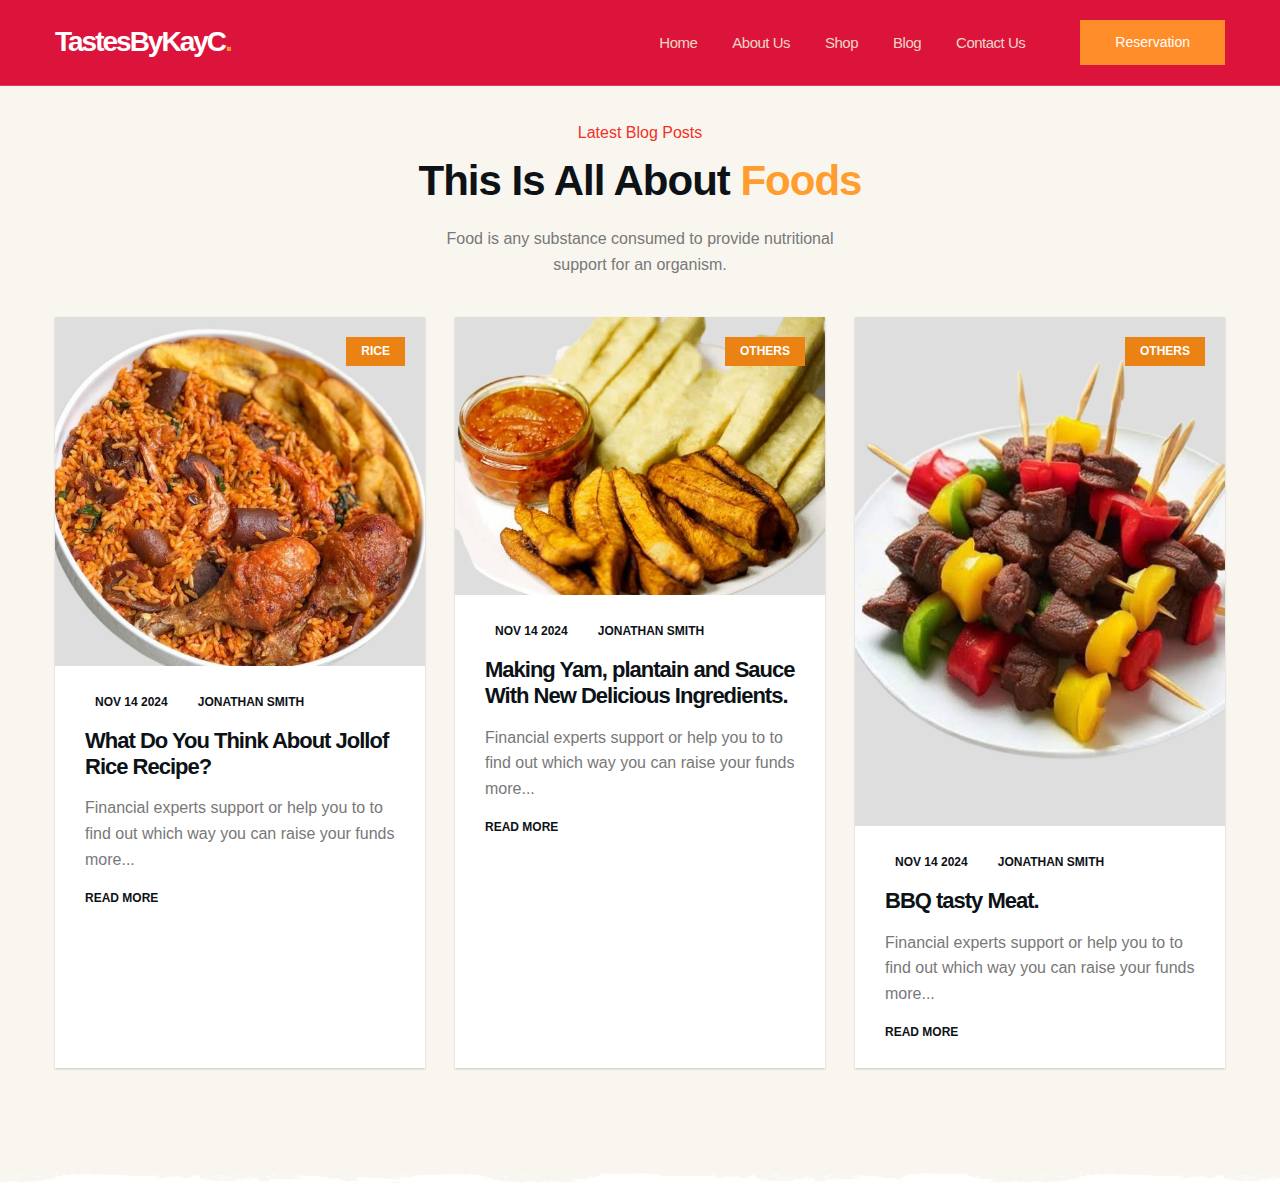
<file: blog.html>
<!DOCTYPE html>
<html lang="en">
<head>
    <meta charset="UTF-8">
    <meta name="viewport" content="width=device-width, initial-scale=1.0">
    <title>Our Blog Post</title>
    <link rel="stylesheet" href="assets/css/index.css">
</head>
<body id="top">

    <!-- 
          - #HEADER
        -->

        <header class="header" data-header style="background-color: crimson;">
            <div class="container">

                <h1>
                    <a href="#" class="logo">TastesByKayC<span class="span">.</span></a>
                </h1>

                <nav class="navbar" data-navbar>
                    <ul class="navbar-list">

                        <li class="nav-item">
                            <a href="index.html" class="navbar-link" data-nav-link>Home</a>
                        </li>

                        <li class="nav-item">
                            <a href="about.html" class="navbar-link" data-nav-link>About Us</a>
                        </li>

                        <li class="nav-item">
                            <a href="shop.html" class="navbar-link" data-nav-link>Shop</a>
                        </li>

                        <li class="nav-item">
                            <a href="#" class="navbar-link" data-nav-link>Blog</a>
                        </li>

                        <li class="nav-item">
                            <a href="#" class="navbar-link" data-nav-link>Contact Us</a>
                        </li>

                    </ul>
                </nav>

                <div class="header-btn-group">
                    <button class="search-btn" aria-label="Search" data-search-btn>
                        <ion-icon name="search-outline"></ion-icon>
                    </button>

                    <button class="btn btn-hover">Reservation</button>

                    <button class="nav-toggle-btn" aria-label="Toggle Menu" data-menu-toggle-btn>
                        <span class="line top"></span>
                        <span class="line middle"></span>
                        <span class="line bottom"></span>
                    </button>
                </div>

            </div>
        </header>





        <!-- 
          - #SEARCH BOX
        -->

        <div class="search-container" data-search-container>

            <div class="search-box">
                <input type="search" name="search" aria-label="Search here" placeholder="Type keywords here..."
                    class="search-input">

                <button class="search-submit" aria-label="Submit search" data-search-submit-btn>
                    <ion-icon name="search-outline"></ion-icon>
                </button>
            </div>

            <button class="search-close-btn" aria-label="Cancel search" data-search-close-btn></button>

        </div>


<!-- 
        - #BLOG
      -->

      <section class="section section-divider white blog" id="blog">
        <div class="container">

          <p class="section-subtitle">Latest Blog Posts</p>

          <h2 class="h2 section-title">
            This Is All About <span class="span">Foods</span>
          </h2>

          <p class="section-text">
            Food is any substance consumed to provide nutritional support for an organism.
          </p>

          <ul class="blog-list">

            <li>
              <div class="blog-card">

                <div class="card-banner">
                  <img src="./assets/images/1000270365-removebg-preview.png" width="600" height="390" loading="lazy"
                    alt="What Do You Think About Our Jollof Rice Recipes?" class="w-100">

                  <div class="badge">Rice</div>
                </div>

                <div class="card-content">

                  <div class="card-meta-wrapper">

                    <a href="#" class="card-meta-link">
                      <ion-icon name="calendar-outline"></ion-icon>

                      <time class="meta-info" datetime="2024-14-11">Nov 14 2024</time>
                    </a>

                    <a href="#" class="card-meta-link">
                      <ion-icon name="person-outline"></ion-icon>

                      <p class="meta-info">Jonathan Smith</p>
                    </a>

                  </div>

                  <h3 class="h3">
                    <a href="#" class="card-title">What Do You Think About Jollof Rice Recipe?</a>
                  </h3>

                  <p class="card-text">
                    Financial experts support or help you to to find out which way you can raise your funds more...
                  </p>

                  <a href="#" class="btn-link">
                    <span>Read More</span>

                    <ion-icon name="arrow-forward" aria-hidden="true"></ion-icon>
                  </a>

                </div>

              </div>
            </li>

            <li>
              <div class="blog-card">

                <div class="card-banner">
                  <img src="./assets/images/1000270420-removebg-preview.png" width="600" height="390" loading="lazy"
                    alt="Making yam and sauce With New Delicious Ingredients." class="w-100">

                  <div class="badge">Others</div>
                </div>

                <div class="card-content">

                  <div class="card-meta-wrapper">

                    <a href="#" class="card-meta-link">
                      <ion-icon name="calendar-outline"></ion-icon>

                      <time class="meta-info" datetime="2022-14-11">Nov 14 2024</time>
                    </a>

                    <a href="#" class="card-meta-link">
                      <ion-icon name="person-outline"></ion-icon>

                      <p class="meta-info">Jonathan Smith</p>
                    </a>

                  </div>

                  <h3 class="h3">
                    <a href="#" class="card-title">Making Yam, plantain and Sauce With New Delicious Ingredients.</a>
                  </h3>

                  <p class="card-text">
                    Financial experts support or help you to to find out which way you can raise your funds more...
                  </p>

                  <a href="#" class="btn-link">
                    <span>Read More</span>

                    <ion-icon name="arrow-forward" aria-hidden="true"></ion-icon>
                  </a>

                </div>

              </div>
            </li>

            <li>
              <div class="blog-card">

                <div class="card-banner">
                  <img src="./assets/images/1000270399-removebg-preview.png" width="600" height="390" loading="lazy"
                    alt="Steak Meat." class="w-100">

                  <div class="badge">Others</div>
                </div>

                <div class="card-content">

                  <div class="card-meta-wrapper">

                    <a href="#" class="card-meta-link">
                      <ion-icon name="calendar-outline"></ion-icon>

                      <time class="meta-info" datetime="2024-14-11">Nov 14 2024</time>
                    </a>

                    <a href="#" class="card-meta-link">
                      <ion-icon name="person-outline"></ion-icon>

                      <p class="meta-info">Jonathan Smith</p>
                    </a>

                  </div>

                  <h3 class="h3">
                    <a href="#" class="card-title">BBQ tasty Meat.</a>
                  </h3>

                  <p class="card-text">
                    Financial experts support or help you to to find out which way you can raise your funds more...
                  </p>

                  <a href="#" class="btn-link">
                    <span>Read More</span>

                    <ion-icon name="arrow-forward" aria-hidden="true"></ion-icon>
                  </a>

                </div>

              </div>
            </li>

          </ul>

        </div>
      </section>

  </main>
<script src="script.js"></script>

</body>
</html>
</file>
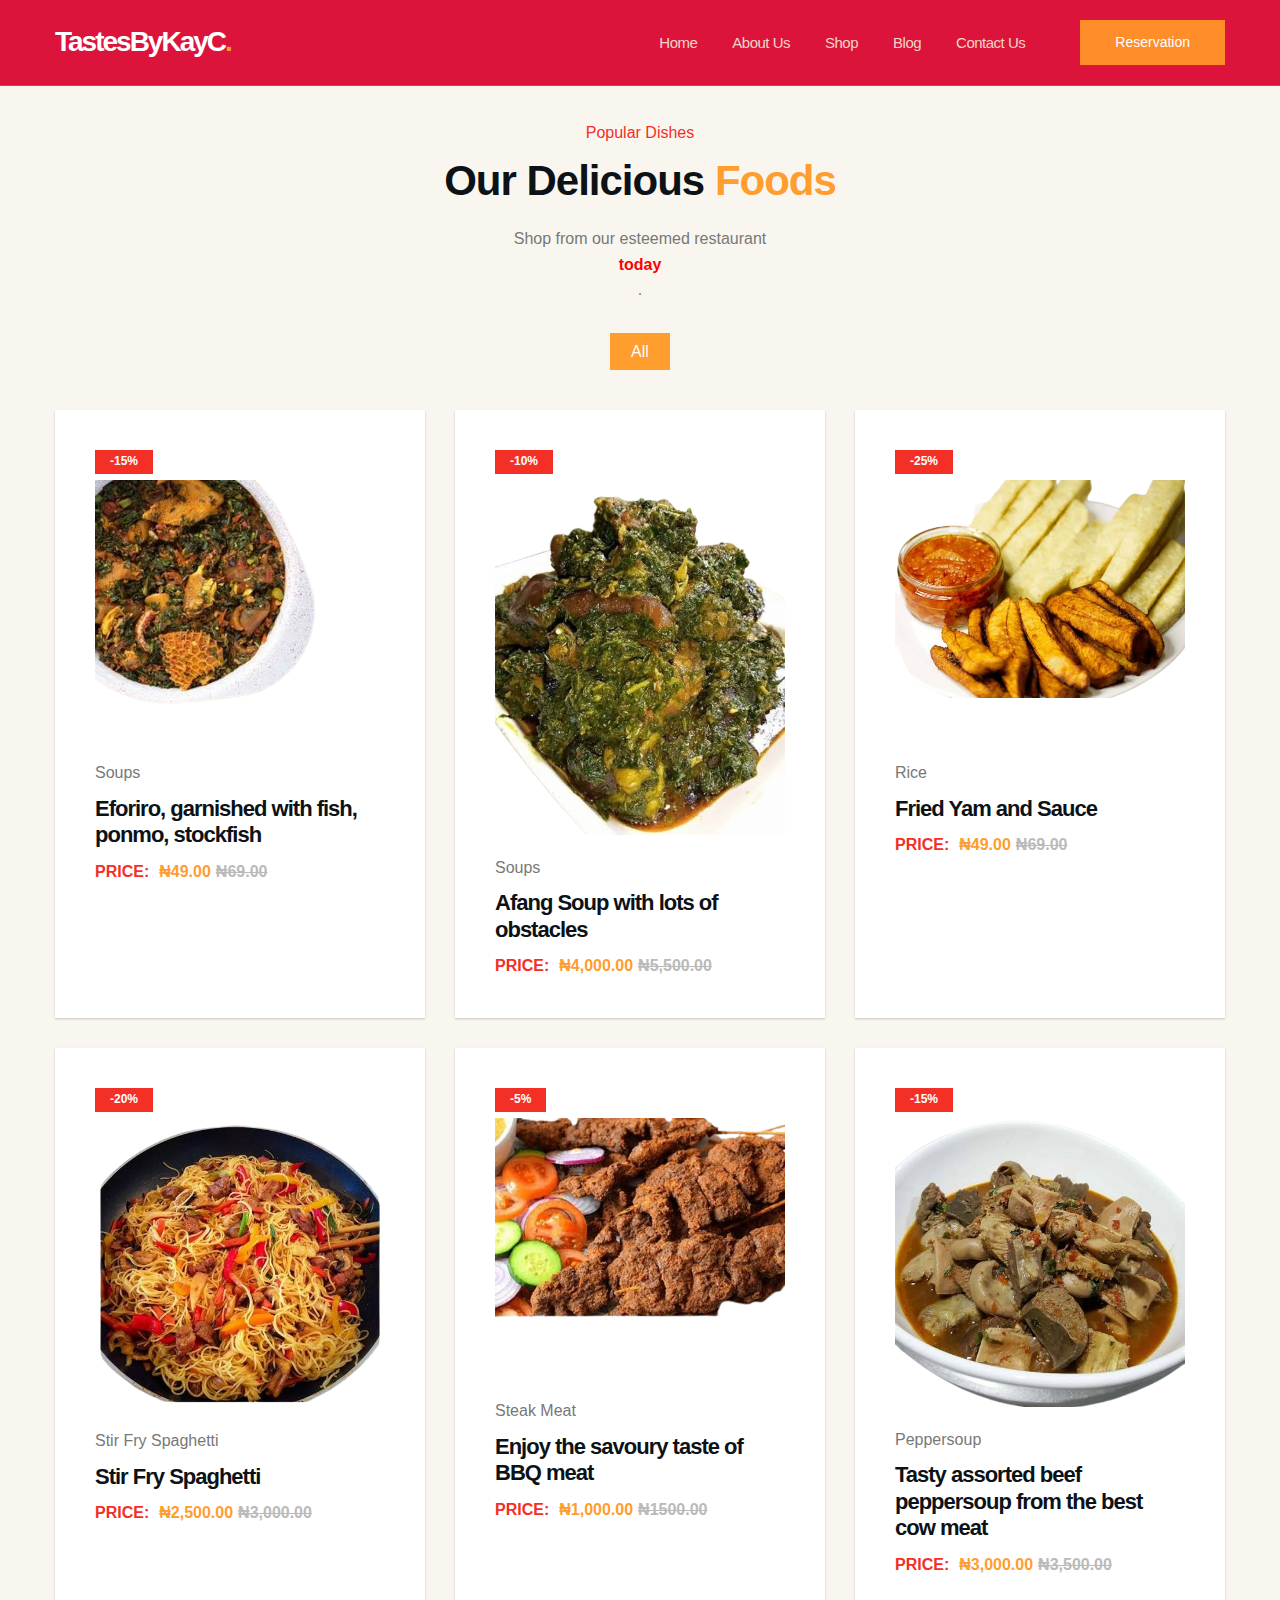
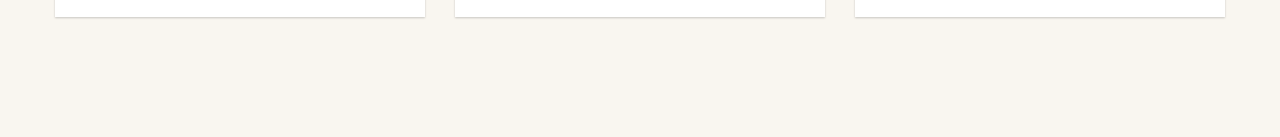
<file: shop.html>
<!DOCTYPE html>
<html lang="en">
<head>
    <meta charset="UTF-8">
    <meta name="viewport" content="width=device-width, initial-scale=1.0">
    <title>Shop With Us</title>
    <link rel="stylesheet" href="assets/css/index.css">
</head>
<body id="top">
    <!-- 
          - #HEADER
        -->

        <header class="header" data-header style="background-color: crimson;">
            <div class="container">

                <h1>
                    <a href="#" class="logo">TastesByKayC<span class="span">.</span></a>
                </h1>

                <nav class="navbar" data-navbar>
                    <ul class="navbar-list">

                        <li class="nav-item">
                            <a href="index.html" class="navbar-link" data-nav-link>Home</a>
                        </li>

                        <li class="nav-item">
                            <a href="about.html" class="navbar-link" data-nav-link>About Us</a>
                        </li>

                        <li class="nav-item">
                            <a href="#" class="navbar-link" data-nav-link>Shop</a>
                        </li>

                        <li class="nav-item">
                            <a href="#" class="navbar-link" data-nav-link>Blog</a>
                        </li>

                        <li class="nav-item">
                            <a href="#" class="navbar-link" data-nav-link>Contact Us</a>
                        </li>

                    </ul>
                </nav>

                <div class="header-btn-group">
                    <button class="search-btn" aria-label="Search" data-search-btn>
                        <ion-icon name="search-outline"></ion-icon>
                    </button>

                    <button class="btn btn-hover">Reservation</button>

                    <button class="nav-toggle-btn" aria-label="Toggle Menu" data-menu-toggle-btn>
                        <span class="line top"></span>
                        <span class="line middle"></span>
                        <span class="line bottom"></span>
                    </button>
                </div>

            </div>
        </header>


    <section class="section food-menu" id="food-menu">
        <div class="container">

          <p class="section-subtitle">Popular Dishes</p>

          <h2 class="h2 section-title">
            Our Delicious <span class="span">Foods</span>
          </h2>

          <p class="section-text">
            Shop from our esteemed restaurant <span style="color: red; font-weight: 600;">today</span>.
          </p>

          <ul class="fiter-list">

            <li>
              <button class="filter-btn  active">All</button>
            </li>
          </ul>

          <ul class="food-menu-list">

            <li>
              <div class="food-menu-card">

                <div class="card-banner">
                  <img src="./assets/images/1000270381-removebg-preview.png" width="300" height="300" loading="lazy"
                    alt="Eforiro" class="w-100">

                  <div class="badge">-15%</div>

                  <button class="btn food-menu-btn">Order Now</button>
                </div>

                <div class="wrapper">
                  <p class="category">Soups</p>

                  <div class="rating-wrapper">
                    <ion-icon name="star"></ion-icon>
                    <ion-icon name="star"></ion-icon>
                    <ion-icon name="star"></ion-icon>
                    <ion-icon name="star"></ion-icon>
                    <ion-icon name="star"></ion-icon>
                  </div>
                </div>

                <h3 class="h3 card-title">Eforiro, garnished with fish, ponmo, stockfish</h3>

                <div class="price-wrapper">

                  <p class="price-text">Price:</p>

                  <data class="price">&#8358;49.00</data>

                  <del class="del" value="69.00">&#8358;69.00</del>

                </div>

              </div>
            </li>

            <li>
              <div class="food-menu-card">

                <div class="card-banner">
                  <img src="./assets/images/1000270422-removebg-preview.png" width="300" height="300" loading="lazy"
                    alt="Agang Soup" class="w-100">

                  <div class="badge">-10%</div>

                  <button class="btn food-menu-btn">Order Now</button>
                </div>

                <div class="wrapper">
                  <p class="category">Soups</p>

                  <div class="rating-wrapper">
                    <ion-icon name="star"></ion-icon>
                    <ion-icon name="star"></ion-icon>
                    <ion-icon name="star"></ion-icon>
                    <ion-icon name="star"></ion-icon>
                    <ion-icon name="star"></ion-icon>
                  </div>
                </div>

                <h3 class="h3 card-title">Afang Soup with lots of obstacles</h3>

                <div class="price-wrapper">

                  <p class="price-text">Price:</p>

                  <data class="price" value="29.00">&#8358;4,000.00</data>

                  <del class="del">&#8358;5,500.00</del>

                </div>

              </div>
            </li>

            <li>
              <div class="food-menu-card">

                <div class="card-banner">
                  <img src="./assets/images/1000270420-removebg-preview.png" width="300" height="300" loading="lazy"
                    alt="White Castle Pizzas" class="w-100">

                  <div class="badge">-25%</div>

                  <button class="btn food-menu-btn">Order Now</button>
                </div>

                <div class="wrapper">
                  <p class="category">Rice</p>

                  <div class="rating-wrapper">
                    <ion-icon name="star"></ion-icon>
                    <ion-icon name="star"></ion-icon>
                    <ion-icon name="star"></ion-icon>
                    <ion-icon name="star"></ion-icon>
                    <ion-icon name="star"></ion-icon>
                  </div>
                </div>

                <h3 class="h3 card-title">Fried Yam and Sauce</h3>

                <div class="price-wrapper">

                  <p class="price-text">Price:</p>

                  <data class="price" value="49.00">&#8358;49.00</data>

                  <del class="del">&#8358;69.00</del>

                </div>

              </div>
            </li>

            <li>
              <div class="food-menu-card">

                <div class="card-banner">
                  <img src="./assets/images/1000270418-removebg-preview.png" width="300" height="300" loading="lazy"
                    alt="StirFry Spaghetti" class="w-100">

                  <div class="badge">-20%</div>

                  <button class="btn food-menu-btn">Order Now</button>
                </div>

                <div class="wrapper">
                  <p class="category">Stir Fry Spaghetti</p>

                  <div class="rating-wrapper">
                    <ion-icon name="star"></ion-icon>
                    <ion-icon name="star"></ion-icon>
                    <ion-icon name="star"></ion-icon>
                    <ion-icon name="star"></ion-icon>
                    <ion-icon name="star"></ion-icon>
                  </div>
                </div>

                <h3 class="h3 card-title">Stir Fry Spaghetti</h3>

                <div class="price-wrapper">

                  <p class="price-text">Price:</p>

                  <data class="price" value="59.00 ">&#8358;2,500.00</data>

                  <del class="del">&#8358;3,000.00</del>

                </div>

              </div>
            </li>

            <li>
              <div class="food-menu-card">

                <div class="card-banner">
                  <img src="./assets/images/1000270398-removebg-preview.png" width="300" height="300" loading="lazy"
                    alt="Steak Meat" class="w-100">

                  <div class="badge">-5%</div>

                  <button class="btn food-menu-btn">Order Now</button>
                </div>

                <div class="wrapper">
                  <p class="category">Steak Meat</p>

                  <div class="rating-wrapper">
                    <ion-icon name="star"></ion-icon>
                    <ion-icon name="star"></ion-icon>
                    <ion-icon name="star"></ion-icon>
                    <ion-icon name="star"></ion-icon>
                    <ion-icon name="star"></ion-icon>
                  </div>
                </div>

                <h3 class="h3 card-title">Enjoy the savoury taste of BBQ meat</h3>

                <div class="price-wrapper">

                  <p class="price-text">Price:</p>

                  <data class="price" value="1,000.00">&#8358;1,000.00</data>

                  <del class="del">&#8358;1500.00</del>

                </div>

              </div>
            </li>

            <li>
              <div class="food-menu-card">

                <div class="card-banner">
                  <img src="./assets/images/1000270400-removebg-preview.png" width="300" height="300" loading="lazy"
                    alt="Assorted Beef Peppersoup" class="w-100">

                  <div class="badge">-15%</div>

                  <button class="btn food-menu-btn">Order Now</button>
                </div>

                <div class="wrapper">
                  <p class="category">Peppersoup</p>

                  <div class="rating-wrapper">
                    <ion-icon name="star"></ion-icon>
                    <ion-icon name="star"></ion-icon>
                    <ion-icon name="star"></ion-icon>
                    <ion-icon name="star"></ion-icon>
                    <ion-icon name="star"></ion-icon>
                  </div>
                </div>

                <h3 class="h3 card-title">Tasty assorted beef peppersoup from the best cow meat</h3>

                <div class="price-wrapper">

                  <p class="price-text">Price:</p>

                  <data class="price" value="3,000.00">&#8358;3,000.00</data>

                  <del class="del">&#8358;3,500.00</del>

                </div>

              </div>
            </li>

          </ul>

        </div>
      </section>

      <script src="script.js"></script>
</body>
</html>
</file>
<file: assets/css/index.css>
:root {

    /**
     * colors
     */
  
    --rich-black-fogra-29: hsl(210, 26%, 7%);
    --champagne-pink_20: hsla(23, 61%, 86%, 0.2);
    --independence_30: hsla(245, 17%, 29%, 0.3);
    --gray-x-11-gray: hsl(0, 0%, 73%);
    --champagne-pink: hsl(23, 61%, 86%);
    --spanish-gray: hsl(0, 0%, 60%);
    --sonic-silver: hsl(0, 0%, 47%);
    --deep-saffron: hsl(32, 100%, 59%);
    --dark-orange: hsl(28, 100%, 58%);
    --desert-sand: hsl(23, 49%, 82%);
    --isabelline: hsl(38, 44%, 96%);
    --gainsboro: hsl(0, 0%, 87%);
    --tangerine: hsl(31, 84%, 50%);
    --cinnabar: hsl(3, 90%, 55%);
    --black_95: hsla(0, 0%, 0%, 0.95);
    --cultured: hsl(0, 0%, 93%);
    --white: hsl(0, 0%, 100%);
    --black: hsl(0, 0%, 0%);
    --onyx: hsl(0, 0%, 27%);
  
    /**
     * typography
     */
  
    --ff-shadows-into-light: 'Shadows Into Light', cursive;
    --ff-roboto: 'Roboto', sans-serif;
    --ff-rubik: 'Rubik', sans-serif;
  
    --fs-1: 3.2rem;
    --fs-2: 2.2rem;
    --fs-3: 1.8rem;
    --fs-4: 1.4rem;
    --fs-5: 1.2rem;
  
    --fw-500: 500;
    --fw-600: 600;
    --fw-700: 700;
  
    /**
     * spacing
     */
  
    --section-padding: 60px;
  
    /**
     * shadow
     */
  
    --shadow-1: 0 1px 4px hsla(0, 0%, 0%, 0.2);
    --shadow-2: 0 1px 2px hsla(0, 0%, 0%, 0.2);
  
    /**
     * transition
     */
  
    --transition-1: 0.25s ease;
    --transition-2: 0.5s ease;
  
    /**
     * clip path
     */
  
    --clip-path-1: polygon(0 40%, 100% 0%, 100% 100%, 0 100%);
    --clip-path-2: polygon(0 0%, 100% 0%, 100% 100%, 0 100%);
  
  }
  #text1{
    animation: fadeIn 3s ease-in liear;
  }
  @keyframes fadeIn {
    0% {
      opacity: 0;
    }
    100% {
      opacity: 1;
    }
  }
  
  /*-----------------------------------*\
    #RESET
  \*-----------------------------------*/
  
  *,
  *::before,
  *::after {
    margin: 0;
    padding: 0;
    box-sizing: border-box;
  }
  
  li { list-style: none; }
  
  a {
    text-decoration: none;
    color: inherit;
  }
  
  a,
  img,
  svg,
  span,
  input,
  select,
  button,
  textarea,
  ion-icon { display: block; }
  
  img { height: auto; }
  
  input,
  select,
  button,
  textarea {
    background: none;
    border: none;
    font: inherit;
  }
  
  input,
  select,
  textarea { 
    width: 100%;
 }
  
  button { 
    cursor: pointer;
 }
  
  ion-icon { 
    pointer-events: none;
 }
  
  address { 
    font-style: normal;
 }
  
  html {
    font-family: var(--ff-roboto);
    font-size: 10px;
    scroll-behavior: smooth;
  }
  
  body {
    background-color: var(--white);
    color: var(--sonic-silver);
    font-size: 1.6rem;
    line-height: 1.6;
    overflow-x: hidden;
  }
  
  body.active { overflow: hidden; }
  
  :focus-visible { outline-offset: 4px; }
  
  ::selection {
    background-color: var(--deep-saffron);
    color: var(--white);
  }
  
  ::-webkit-scrollbar { width: 8px; }
  
  ::-webkit-scrollbar-track { background-color: var(--cultured); }
  
  ::-webkit-scrollbar-thumb { background-color: var(--deep-saffron); }
  
  ::-webkit-scrollbar-thumb:hover { background-color: var(--tangerine); }
  
  
  
  
  
  /*-----------------------------------*\
    #REUSED STYLE
  \*-----------------------------------*/
  
  .container { padding-inline: 15px; }
  
  .h1,
  .h2,
  .h3,
  .h4 {
    font-family: var(--ff-rubik);
    color: var(--rich-black-fogra-29);
    line-height: 1.2;
    letter-spacing: -1px;
  }
  
  .h1,
  .h2 { font-size: var(--fs-1); }
  
  .h2,
  .h3,
  .h4 { font-weight: var(--fw-600); }
  
  .h3 { font-size: var(--fs-2); }
  
  .h4 { font-size: var(--fs-3); }
  
  .btn {
    background-color: var(--bg-color, var(--deep-saffron));
    color: var(--white);
    font-family: var(--ff-rubik);
    font-size: var(--fs-4);
    font-weight: var(--fw-500);
    height: var(--height, 45px);
    padding-inline: var(--padding-inline, 35px);
    transition: var(--transition-1);
  }
  
  .btn-hover {
    position: relative;
    overflow: hidden;
    z-index: 1;
  }
  
  .btn-hover::after {
    content: "";
    position: absolute;
    bottom: -1px;
    left: 20px;
    width: 1px;
    height: 1px;
    transform: translate(-50%, 51%) scale(var(--scale, 1));
    border-radius: 50%;
    background-color: var(--rich-black-fogra-29);
    z-index: -1;
    transition: var(--transition-2);
  }
  
  .btn-hover:is(:hover, :focus)::after { --scale: 500; }
  
  .section { padding-block: var(--section-padding); }
  
  .section.white { background-color: var(--isabelline); }
  
  .section-divider { position: relative; }
  
  .section-divider::before,
  .section-divider::after {
    content: "";
    position: absolute;
    bottom: 0;
    left: 0;
    width: 100%;
    height: 15px;
    background-repeat: repeat no-repeat;
    background-position: bottom;
  }
  
  .section-divider.white::after { background-image: url("../images/shape-white.png"); }
  
  .section-divider.gray::after { background-image: url("../images/shape-grey.png"); }
  
  .w-100 { width: 100%; }
  
  .has-scrollbar {
    display: flex;
    gap: 10px;
    overflow-x: auto;
    scroll-snap-type: inline mandatory;
    padding-block-end: 40px;
  }
  
  .has-scrollbar::-webkit-scrollbar { height: 12px; }
  
  .has-scrollbar::-webkit-scrollbar-button { width: calc(25% - 40px); }
  
  .has-scrollbar::-webkit-scrollbar-track {
    outline: 2px solid var(--deep-saffron);
    border-radius: 50px;
  }
  
  .has-scrollbar::-webkit-scrollbar-thumb {
    border: 3px solid var(--cultured);
    border-radius: 50px;
  }
  
  .section-title > .span {
    display: inline-block;
    color: var(--deep-saffron);
  }
  
  .abs-img {
    position: absolute;
    transform: scale(1);
  }
  
  .scale-up-anim { animation: scaleUp 1s linear infinite alternate; }
  
  @keyframes scaleUp {
    0% { transform: scale(1);}
    100% { transform: scale(1.05); }
  }
  
  .section-subtitle {
    color: var(--cinnabar);
    font-family: var(--ff-rubik);
    text-align: center;
    font-weight: var(--fw-500);
  }
  
  .badge {
    position: absolute;
    background: var(--bg-color, var(--cinnabar));
    color: var(--white);
    font-size: var(--fs-5);
    font-weight: var(--fw-600);
    padding: var(--padding-block, 2px) 15px;
  }
  
  .rating-wrapper {
    display: flex;
    gap: 5px;
    color: var(--deep-saffron);
  }
  
  
  
  
  
  /*-----------------------------------*\
    #HEADER
  \*-----------------------------------*/
  
  /* .navbar, */
  .header-btn-group .btn { display: none; }
  
  .header {
    --color: var(--white);
    --btn-color: var(--champagne-pink);
  
    position: absolute;
    top: 0;
    left: 0;
    width: 100%;
    padding-block: 20px;
    border-block-end: 1px solid var(--champagne-pink_20);
    z-index: 4;
  }
  
  .header.active {
    --color: var(--rich-black-fogra-29);
    --btn-color: var(--rich-black-fogra-29);
  
    position: fixed;
    top: -86px;
    background-color: var(--white);
    box-shadow: var(--shadow-1);
    animation: slideIn 0.5s ease-out forwards;
  }
  
  @keyframes slideIn {
    0% { transform: translateY(0); }
    100% { transform: translateY(100%); }
  }
  
  .header .container {
    display: flex;
    justify-content: space-between;
    align-items: center;
  }
  
  .logo {
    color: var(--color);
    font-family: var(--ff-rubik);
    font-size: 2.8rem;
    font-weight: var(--fw-700);
    letter-spacing: -2px;
  }
  
  .logo .span {
    display: inline-block;
    color: var(--deep-saffron);
  }
  
  .header-btn-group {
    display: flex;
    align-items: center;
    gap: 20px;
  }
  
  .search-btn {
    color: var(--btn-color);
    font-size: 20px;
  }
  
  .search-btn ion-icon { --ionicon-stroke-width: 50px; }
  
  .nav-toggle-btn {
    display: grid;
    gap: 4px;
  }
  
  .line {
    width: 10px;
    height: 3px;
    background-color: var(--btn-color);
    border-radius: 5px;
    transition: var(--transition-1);
  }
  
  .line.middle { width: 20px; }
  
  .line.bottom { margin-left: auto; }
  
  .nav-toggle-btn.active .line.top { transform: translate(1px, 3px) rotate(45deg); }
  
  .nav-toggle-btn.active .line.middle { transform: rotate(-45deg); }
  
  .nav-toggle-btn.active .line.bottom { transform: translate(-1px, -3px) rotate(45deg); }
  
  .navbar {
    position: absolute;
    top: 100%;
    left: 50%;
    transform: translateX(-50%);
    width: calc(100% - 30px);
    background-color: var(--white);
    padding-inline: 20px;
    box-shadow: var(--shadow-1);
    height: 0;
    overflow: hidden;
    visibility: hidden;
    transition: var(--transition-1);
  }
  
  .navbar.active {
    height: 236px;
    visibility: visible;
  }
  
  .navbar-list { margin-block: 10px; }
  
  .nav-item:not(:last-child) { border-block-end: 1px solid hsla(0, 0%, 0%, 0.04); }
  
  .navbar-link {
    color: var(--rich-black-fogra-29);
    font-size: var(--fs-4);
    font-family: var(--ff-rubik);
    font-weight: var(--fw-500);
    padding: 10px 15px;
    transition: var(--transition-1);
  }
  
  .navbar-link:is(:hover, :focus) { color: var(--dark-orange); }
  
  
  
  
  /*-----------------------------------*\
    #SEARCH BOX
  \*-----------------------------------*/
  
  .search-container {
    position: fixed;
    top: -60%;
    left: 0;
    width: 100%;
    height: 110%;
    background-color: var(--black_95);
    display: flex;
    justify-content: center;
    align-items: center;
    padding-inline: 15px;
    z-index: 5;
    visibility: hidden;
    opacity: 0;
    transition: var(--transition-2);
  }
  
  .search-container.active {
    visibility: visible;
    opacity: 1;
    transform: translateY(50%);
  }
  
  .search-box {
    position: relative;
    width: 100%;
    max-width: 500px;
  }
  
  .search-input {
    color: var(--gainsboro);
    font-size: 3rem;
    padding: 20px 15px;
    padding-inline-end: 70px;
  }
  
  .search-input::placeholder { color: var(--spanish-gray); }
  
  .search-input::-webkit-search-cancel-button { display: none; }
  
  .search-submit {
    position: absolute;
    top: 50%;
    transform: translateY(-50%);
    right: 15px;
    color: var(--onyx);
    font-size: 4rem;
    transition: var(--transition-1);
  }
  
  .search-submit:is(:hover, :focus) { color: var(--gainsboro); }
  
  .search-close-btn {
    position: absolute;
    inset: 0;
    z-index: -1;
    cursor: url("../images/close.png"), auto;
  }
  
  
  
  
  
  /*-----------------------------------*\
    #HERO
  \*-----------------------------------*/
  
  .hero-banner { display: none; }
  
  .hero {
    background-repeat: no-repeat;
    background-size: cover;
    background-position: center;
    padding-block: 145px 60px;
    text-align: center;
  }
  
  .hero-subtitle {
    color: var(--dark-orange);
    font-family: var(--ff-shadows-into-light);
    font-size: var(--fs-3);
    letter-spacing: 1px;
    margin-block-end: 25px;
  }
  
  .hero-title {
    color: var(--champagne-pink);
    max-width: 12ch;
    margin-inline: auto;
  }
  
  .hero-text {
    color: var(--desert-sand);
    margin-block: 15px 30px;
    max-width: 44ch;
    margin-inline: auto;
  }
  
  .hero .btn { margin-inline: auto; }
  
  .hero .btn:is(:hover, :focus) {
    background-color: var(--white);
    color: var(--black);
  }
  
  
  
  
  
  /*-----------------------------------*\
    #PROMO
  \*-----------------------------------*/
  
  .promo-card {
    position: relative;
    background-color: var(--white);
    text-align: center;
    padding: 40px 30px;
    box-shadow: var(--shadow-2);
    z-index: 1;
  }
  
  .promo-card::after {
    content: "";
    position: absolute;
    inset: 0;
    background-color: var(--deep-saffron);
    clip-path: var(--clip-path-1);
    transform: scaleY(0.3);
    transform-origin: bottom;
    z-index: -1;
    transition: var(--transition-1);
  }
  
  .promo-card:hover::after {
    clip-path: var(--clip-path-2);
    transform: scaleY(1);
  }
  
  .promo-card .card-icon svg { margin-inline: auto; }
  
  .promo-card:hover .card-icon path { fill: var(--white); }
  
  .promo-card:hover :is(.card-title, .card-text) { color: var(--white); }
  
  .promo-card .card-title {
    margin-block: 15px;
    transition: var(--transition-1);
  }
  
  .promo-card .card-text {
    margin-block-end: 15px;
    transition: var(--transition-1);
  }
  
  .promo-card .card-banner {
    max-width: max-content;
    margin-inline: auto;
    aspect-ratio: 1 / 1;
  }
  
  .promo-item {
    min-width: 100%;
    scroll-snap-align: start;
  }
  
  
  
  
  
  /*-----------------------------------*\
    #ABOUT
  \*-----------------------------------*/
  
  .about { text-align: center; }
  
  .about-banner {
    position: relative;
    aspect-ratio: 1 / 0.9;
  }
  
  .about-img {
    max-width: max-content;
    margin-inline: auto;
  }
  
  .about-banner .abs-img {
    top: 0;
    left: 100px;
  }
  
  .about .section-title {
    max-width: 15ch;
    margin-block: 40px 10px;
    margin-inline: auto;
  }
  
  .about-list { margin-block: 20px 30px; }
  
  .about-item {
    display: flex;
    justify-content: center;
    align-items: center;
    gap: 10px;
  }
  
  .about-item:not(:last-child) { margin-block-end: 10px; }
  
  .about-item ion-icon {
    background-color: var(--deep-saffron);
    color: var(--white);
    font-size: 1.2rem;
    padding: 4px;
    border-radius: 50%;
    --ionicon-stroke-width: 110px;
  }
  
  .about-item .span {
    color: var(--rich-black-fogra-29);
    font-family: var(--ff-rubik);
    font-weight: var(--fw-500);
  }
  
  .about .btn { margin-inline: auto; }
  
  
  
  
  
  /*-----------------------------------*\
    #FOOD MENU
  \*-----------------------------------*/
  
  .food-menu {
    background-color: var(--isabelline);
    text-align: center;
  }
  
  .food-menu .section-title { margin-block: 10px 20px; }
  
  .food-menu .section-text {
    max-width: 44ch;
    margin-inline: auto;
    margin-block-end: 30px;
  }
  
  .fiter-list {
    display: flex;
    flex-wrap: wrap;
    justify-content: center;
    gap: 10px;
    margin-block-end: 40px;
  }
  
  .filter-btn {
    background-color: var(--white);
    color: var(--color, var(--rich-black-fogra-29));
    font-family: var(--ff-rubik);
    font-weight: var(--fw-500);
    padding: 5px 20px;
    border: 1px solid var(--border-color, var(--cultured));
  }
  
  .filter-btn.active {
    background-color: var(--deep-saffron);
    --color: var(--white);
    --border-color: var(--deep-saffron);
  }
  
  .food-menu-list {
    display: grid;
    gap: 30px;
  }
  
  .food-menu-card {
    background-color: var(--white);
    padding: 40px;
    box-shadow: var(--shadow-2);
  }
  
  .food-menu-card:focus-within { outline: 1px auto -webkit-focus-ring-color; }
  
  .food-menu-card .card-banner {
    position: relative;
    padding-block-start: 30px;
    max-width: max-content;
    aspect-ratio: 1 / 1;
    margin-inline: auto;
  }
  
  .food-menu-card .badge {
    top: 0;
    left: 0;
  }
  
  .food-menu-btn {
    position: absolute;
    top: calc(50% + 15px);
    left: 50%;
    transform: translate(-50%, 0);
    min-width: max-content;
    --bg-color: var(--cinnabar);
    width: 60%;
    --height: 40px;
    --padding-inline: 20px;
    opacity: 0;
    transition: var(--transition-2);
  }
  
  .food-menu-btn:is(:hover, :focus) { --bg-color: var(--deep-saffron); }
  
  .food-menu-card:is(:hover, :focus-within) .food-menu-btn {
    transform: translate(-50%, -50%);
    opacity: 1;
  }
  
  .food-menu-card .wrapper {
    display: flex;
    justify-content: center;
    align-items: center;
    gap: 15px;
    margin-block: 20px 10px;
  }
  
  .food-menu-card .category {
    font-family: var(--ff-rubik);
    font-weight: var(--fw-500);
  }
  
  .food-menu-card .rating-wrapper { font-size: 1.4rem; }
  
  .food-menu-card .card-title { margin-block-end: 10px; }
  
  .food-menu-card .price-wrapper {
    display: flex;
    justify-content: center;
    gap: 5px;
    font-family: var(--ff-rubik);
    font-weight: var(--fw-600);
  }
  
  .food-menu-card .price-text {
    color: var(--cinnabar);
    text-transform: uppercase;
    padding-inline-end: 5px;
  }
  
  .food-menu-card .price { color: var(--deep-saffron); }
  
  .food-menu-card .del { color: var(--gray-x-11-gray); }
  
  
  
  
  
  /*-----------------------------------*\
    #CTA
  \*-----------------------------------*/
  
  .cta {
    background-repeat: no-repeat;
    background-size: cover;
    background-position: center;
    text-align: center;
    overflow: hidden;
  }
  
  .cta::before {
    bottom: auto;
    top: 0;
    background-image: url("../images/shape-grey.png");
    transform: scaleY(-1);
  }
  
  .cta .section-title {
    color: var(--white);
    line-height: 1.5;
    letter-spacing: -2px;
    max-width: 17ch;
    margin-inline: auto;
  }
  
  .cta .section-text {
    color: var(--gainsboro);
    margin-block: 25px 20px;
  }
  
  .cta .btn { margin-inline: auto; }
  
  .cta-banner {
    position: relative;
    aspect-ratio: 1 / 0.9;
  }
  
  .cta-img { transform: scale(1.3) translateY(60px); }
  
  .cta-banner .abs-img {
    top: 50px;
    left: 10px;
  }
  
  
  
  
  
  /*-----------------------------------*\
    #DELIVERY
  \*-----------------------------------*/
  
  .delivery-content { margin-block-end: 40px; }
  
  .delivery .section-title {
    max-width: 17ch;
    line-height: 1.6;
    letter-spacing: -2px;
  }
  
  .delivery .section-text { margin-block: 15px 25px; }
  
  .delivery-banner {
    position: relative;
    aspect-ratio: 1 / 0.86;
  }
  
  .delivery-img {
    position: absolute;
    top: 0;
    left: 0;
    transform: translateX(-80px);
    transition: var(--transition-2);
  }
  
  
  
  
  
  /*-----------------------------------*\
    #TESTIMONIALS
  \*-----------------------------------*/
  
  .testi { text-align: center; }
  
  .testi .section-title { margin-block: 10px 20px; }
  
  .testi .section-text {
    max-width: 44ch;
    margin-inline: auto;
    margin-block-end: 30px;
  }
  
  .testi-card {
    background-color: var(--white);
    padding: 40px;
    text-align: left;
    box-shadow: var(--shadow-2);
  }
  
  .testi-card .profile-wrapper {
    display: flex;
    align-items: center;
    gap: 15px;
  }
  
  .testi-card .avatar {
    min-width: max-content;
    border-radius: 50%;
    overflow: hidden;
  }
  
  .testi-card .testi-name { margin-block-end: 2px; }
  
  .testi-card .testi-title {
    font-family: var(--ff-rubik);
    font-size: var(--fs-4);
  }
  
  .testi-card .testi-text { margin-block: 20px 15px; }
  
  .testi-item {
    min-width: 100%;
    scroll-snap-align: start;
  }
  
  
  
  
  
  /*-----------------------------------*\
    #BANNER
  \*-----------------------------------*/
  
  .banner { color: var(--white); }
  
  .banner-list {
    display: grid;
    gap: 10px;
  }
  
  .banner-lg { height: 430px; }
  
  .banner-sm { height: 200px; }
  
  .banner-md { height: 240px; }
  
  .banner-card {
    position: relative;
    height: 100%;
    box-shadow: var(--shadow-2);
    overflow: hidden;
  }
  
  .banner-card .banner-img {
    background-color: var(--gainsboro);
    width: 100%;
    height: 100%;
    object-fit: cover;
    transform: scale(1);
    transition: var(--transition-2);
  }
  
  .banner-card:is(:hover, :focus-within) .banner-img { transform: scale(1.05); }
  
  .banner-item-content {
    position: absolute;
    top: 50%;
    transform: translateY(-50%);
    left: 20px;
    right: 20px;
    max-height: calc(100% - 30px);
  }
  
  .banner-md .banner-item-content { left: 50%; }
  
  .banner-subtitle,
  .banner-title {
    font-family: var(--ff-rubik);
    font-weight: var(--fw-600);
    line-height: 1.2;
    letter-spacing: -0.5px;
  }
  
  .banner-lg .banner-subtitle {
    font-size: var(--fs-2);
    margin-block-end: 10px;
  }
  
  .banner-lg .banner-title {
    font-size: var(--fs-1);
    max-width: 16ch;
  }
  
  :is(.banner-md, .banner-sm) .banner-title {
    font-size: var(--fs-2);
    max-width: 10ch;
  }
  
  .banner-card .banner-text { margin-block: 10px 15px; }
  
  .banner-card .btn {
    --bg-color: var(--dark-orange);
    --height: 40px;
    --padding-inline: 25px;
  }
  
  .banner-card .btn:is(:hover, :focus) { background-color: var(--rich-black-fogra-29); }
  
  
  
  
  
  /*-----------------------------------*\
    #BLOG
  \*-----------------------------------*/
  
  .blog { text-align: center; }
  
  .blog .section-title { margin-block: 10px 20px; }
  
  .blog .section-text {
    margin-block-end: 40px;
    max-width: 44ch;
    margin-inline: auto;
  }
  
  .blog-list {
    display: grid;
    gap: 30px;
  }
  
  .blog-card {
    background-color: var(--white);
    text-align: left;
    box-shadow: var(--shadow-2);
  }
  
  .blog-card .card-banner {
    position: relative;
    aspect-ratio: 1 / 0.65;
    background-color: var(--gainsboro);
  }
  
  .blog-card .badge {
    top: 20px;
    right: 20px;
    font-family: var(--ff-rubik);
    text-transform: uppercase;
    --bg-color: var(--tangerine);
    --padding-block: 5px;
  }
  
  .blog-card .card-content { padding: 30px; }
  
  .blog-card .card-meta-wrapper {
    display: flex;
    flex-wrap: wrap;
    justify-content: flex-start;
    align-items: center;
    gap: 12px 20px;
  }
  
  .blog-card .card-meta-link {
    display: flex;
    align-items: center;
    gap: 10px;
  }
  
  .blog-card .card-meta-link ion-icon {
    color: var(--tangerine);
    font-size: 1.5rem;
    --ionicon-stroke-width: 60px;
  }
  
  .blog-card :is(.meta-info, .btn-link) {
    color: var(--rich-black-fogra-29);
    font-family: var(--ff-rubik);
    font-size: var(--fs-5);
    font-weight: var(--fw-600);
    text-transform: uppercase;
    line-height: 1;
    transition: var(--transition-1);
  }
  
  .blog-card .card-meta-link:is(:hover, :focus) .meta-info {
    color: var(--deep-saffron);
  }
  
  .blog-card .card-title {
    font-size: var(--fs-3);
    margin-block: 20px 15px;
    transition: var(--transition-1);
  }
  
  .blog-card .card-title:is(:hover, :focus) {
    opacity: 0.8;
    text-decoration: underline;
  }
  
  .blog-card .card-text { margin-block-end: 20px; }
  
  .blog-card .btn-link {
    display: flex;
    align-items: center;
    gap: 5px;
  }
  
  .blog-card .btn-link ion-icon { font-size: 1.5rem; }
  
  .blog-card .btn-link:is(:hover, :focus) {
    color: var(--deep-saffron);
    gap: 10px;
  }
  
  
  
  
  
  /*-----------------------------------*\
    #FOOTER
  \*-----------------------------------*/
  
  .footer { overflow: hidden; }
  
  .footer-top {
    position: relative;
    padding-block: 120px;
    background-repeat: no-repeat;
    background-size: contain;
    background-position: bottom;
    border-block-end: 2px solid var(--independence_30);
  }
  
  .footer-top::after {
    content: url(../images/delivery-boy.svg);
    position: absolute;
    bottom: -11px;
    left: -160px;
    width: 160px;
    animation: running-cycle 20s linear infinite;
  }
  
  @keyframes running-cycle {
    0% { left: -160px; }
    100% { left: 100%; }
  }
  
  .footer-top .container {
    display: grid;
    gap: 30px;
  }
  
  .footer .logo {
    color: var(--rich-black-fogra-29);
    font-size: 3.2rem;
  }
  
  .footer-text { margin-block: 15px 25px; }
  
  .social-list {
    display: flex;
    gap: 5px;
  }
  
  .social-link {
    background-color: var(--dark-orange);
    color: var(--white);
    font-size: 1.5rem;
    padding: 10px;
    transition: var(--transition-1);
  }
  
  .social-link:is(:hover, :focus) { background-color: var(--rich-black-fogra-29); }
  
  .footer-list-title {
    position: relative;
    max-width: max-content;
    color: var(--rich-black-fogra-29);
    font-family: var(--ff-rubik);
    font-size: var(--fs-3);
    font-weight: var(--fw-600);
    letter-spacing: -1px;
    margin-block-end: 20px;
  }
  
  .footer-list-title::after {
    content: "";
    position: absolute;
    top: 50%;
    transform: translateY(-50%);
    left: calc(100% + 15px);
    background-color: var(--deep-saffron);
    width: 40px;
    height: 4px;
    border-inline-end: 5px solid var(--deep-saffron);
    box-shadow: inset -5px 0 0 var(--white);
  }
  
  .footer-list > li:not(:last-child) { margin-block-end: 15px; }
  
  .footer-list address { max-width: 20ch; }
  
  .footer-form {
    background-color: var(--white);
    padding: 30px;
    border: 1px solid var(--cultured);
    box-shadow: var(--shadow-2);
  }
  
  .input-wrapper {
    display: grid;
    gap: 10px;
    margin-block-end: 10px;
  }
  
  .input-field {
    color: var(--spanish-gray);
    font-size: var(--fs-4);
    border: 1px solid var(--cultured);
    padding: 8px 12px;
  }
  
  .input-field::placeholder { color: var(--spanish-gray); }
  
  .input-field::-webkit-calendar-picker-indicator { opacity: 0.5; }
  
  textarea.input-field {
    min-height: 50px;
    max-height: 150px;
    height: 100px;
    resize: vertical;
    margin-block-end: 10px;
  }
  
  .footer-form .btn {
    font-size: var(--fs-15);
    --height: 40px;
    --padding-inline: 25px;
  }
  
  .footer-form .btn:is(:hover, :focus) { background-color: var(--rich-black-fogra-29); }
  
  .footer-bottom {
    padding-block: 20px;
    text-align: center;
  }
  
  .copyright-link { display: inline-block; }
  
  .copyright-link:is(:hover, :focus) { text-decoration: underline; }
  
  
  
  
  
  /*-----------------------------------*\
    #BACK TO TOP
  \*-----------------------------------*/
  
  .back-top-btn {
    position: fixed;
    bottom: 10px;
    right: 20px;
    background-color: var(--deep-saffron);
    color: var(--white);
    padding: 15px;
    border-radius: 50%;
    box-shadow: var(--shadow-1);
    z-index: 2;
    opacity: 0;
    visibility: hidden;
    transition: var(--transition-1);
  }
  
  .back-top-btn.active {
    opacity: 1;
    visibility: visible;
    transform: translateY(-10px);
  }
  
  .back-top-btn:is(:hover, :focus) { background-color: var(--rich-black-fogra-29); }
  
  
  
  
  
  /*-----------------------------------*\
    #MEDIA QUERIES
  \*-----------------------------------*/
  
  /**
   * responsive for larger than 480px screen
   */
  
  @media (min-width: 480px) {
  
    /**
     * HEADER
     */
  
    .header-btn-group .btn {
      display: block;
      --bg-color: var(--dark-orange);
    }
    
  }
  
  
  
  
  
  /**
   * responsive for larger than 550px screen
   */
  
  @media (min-width: 550px) {
  
    /**
     * REUSED STYLE
     */
  
    .container {
      max-width: 550px;
      width: 100%;
      margin-inline: auto;
    }
  
    .has-scrollbar > li { min-width: calc(50% - 5px); }
  
  
  
    /**
     * HERO
     */
  
    .hero-title { --fs-1: 4.2rem; }
  
  
  
    /**
     * FOOTER
     */
  
    .footer-top .container { grid-template-columns: 1fr 1fr; }
  
  }
  
  
  
  
  
  /**
   * responsive for larger than 768px screen
   */
  
  @media (min-width: 768px) {
  
    /**
     * REUSED STYLE
     */
  
    .container { max-width: 720px; }
  
  
  
    /**
     * HERO
     */
  
    .hero {
      position: relative;
      text-align: left;
      overflow: hidden;
      z-index: 1;
    }
  
    .hero-content > :is(*, .btn) { margin-inline: 0; }
  
    .hero-banner {
      display: block;
      position: absolute;
      top: calc(50% + 86px);
      transform: translateY(-50%);
      right: 50px;
      max-width: 40%;
      aspect-ratio: 1 / 0.9;
    }
  
    .hero-img {
      position: absolute;
      bottom: 0;
    }
  
    .hero::after {
      content: "";
      position: absolute;
      right: 0;
      bottom: -2px;
      width: 100%;
      height: 100%;
      background-image: url("../images/hero-bg-shape.png");
      background-repeat: no-repeat;
      background-size: contain;
      background-position: right bottom;
      pointer-events: none;
      z-index: -1;
    }
  
  
  
    /**
     * ABOUT
     */
  
    .about .container {
      display: grid;
      grid-template-columns: 1fr 1fr;
      gap: 30px;
    }
  
    .about { text-align: left; }
  
    .about .section-title { margin-block-start: 0; }
  
    .about :is(.section-title, .btn) { margin-inline: 0; }
  
    .about-item { justify-content: flex-start; }
  
  
  
    /**
     * FOOD MENU
     */
  
    .food-menu-list { grid-template-columns: 1fr 1fr; }
  
    .food-menu-card :is(.wrapper, .price-wrapper) { justify-content: flex-start; }
  
    .food-menu-card .card-title { text-align: left; }
  
  
  
    /**
     * CTA
     */
  
    .cta .container {
      display: grid;
      grid-template-columns: 1fr 1fr;
      align-items: center;
      gap: 30px;
    }
  
    .cta { text-align: left; }
  
    .cta :is(.section-title, .btn) { margin-inline: 0; }
  
    .cta-img { transform: scale(1.3) translate(90px, 20px); }
  
  
  
    /**
     * DELIVERY
     */
  
    .delivery .container {
      display: grid;
      grid-template-columns: 1fr 1fr;
      align-items: center;
      gap: 50px;
    }
  
  
  
    /**
     * BANNER
     */
  
    .banner-list { grid-template-columns: repeat(4, 1fr); }
  
    .banner-lg {
      grid-column: 1 / 3;
      grid-row: 1 / 3;
    }
  
    .banner-md {
      grid-column: 3 / 5;
      grid-row: 2 / 3;
      height: 220px;
    }
  
  
  
    /**
     * BLOG
     */
  
    .blog-list { grid-template-columns: 1fr 1fr; }
  
    .blog-card { height: 100%; }
  
  
  
    /**
     * FOOTER
     */
  
    .input-wrapper { grid-template-columns: 1fr 1fr; }
  
  }
  
  
  
  
  
  /**
   * responsive for larger than 992px screen
   */
  
  @media (min-width: 992px) {
  
    /**
     * CUSTOM PROPERTY
     */
  
    :root {
  
      /**
       * spacing
       */
  
      --section-padding: 120px;
  
    }
  
  
  
    /**
     * REUSED STYLE
     */
  
    .container { max-width: 960px; }
  
    .has-scrollbar > li { min-width: calc(33.33% - 6.66px); }
  
    .h2 { --fs-1: 4.2rem; }
  
  
  
    /**
     * HEADER
     */
  
    .nav-toggle-btn { display: none; }
  
    .header .container { gap: 20px; }
  
    .navbar,
    .navbar.active {
      all: unset;
      margin-inline-start: auto;
    }
  
    .navbar-list {
      margin-block: 0;
      display: flex;
      gap: 5px;
    }
  
    .nav-item:not(:last-child) { border-block-end: none; }
  
    .navbar-link {
      --fs-4: 1.5rem;
      color: var(--btn-color);
      letter-spacing: -0.5px;
    }
  
  
  
    /**
     * HERO
     */
  
    .hero {
      min-height: 660px;
      display: grid;
      align-items: center;
    }
  
    .hero-subtitle { --fs-3: 3.2rem; }
  
    .hero-title {
      --fs-1: 7rem;
      letter-spacing: -2.5px;
    }
  
    .hero-text { font-size: var(--fs-3); }
  
    .hero-banner {
      max-width: 45%;
      top: auto;
      bottom: 0;
      transform: translateY(0);
    }
  
    .hero-img-bg { transform: scale(1.4) translate(20px, -20px); }
  
  
  
    /**
     * FOOD MENU
     */
  
    .food-menu-list { grid-template-columns: repeat(3, 1fr); }
  
    .food-menu-card { height: 100%; }
  
  
  
    /**
     * CTA
     */
  
    .cta-img { transform: scale(1.4) translate(20px, 40px); }
  
    .cta-banner .abs-img { left: -50px; }
  
    :is(.cta, .delivery) .section-title { line-height: 1.2; }
  
  
  
    /**
     * BANNER
     */
  
    .banner-lg .banner-title {
      --fs-1: 3.6rem;
      letter-spacing: -2px;
    }
  
    :is(.banner-md, .banner-sm) .banner-title,
    .banner-lg .banner-subtitle { --fs-2: 3.2rem; }
  
  
  
    /**
     * TESTIMONIALS
     */
  
    .testi-list { padding-block-end: 0; }
  
  
  
    /**
     * BLOG
     */
  
    .blog-list { grid-template-columns: repeat(3, 1fr); }
  
    .blog-card .card-title { --fs-3: 2.2rem; }
  
  
  
    /**
     * FOOTER
     */
  
    .footer-top .container { grid-template-columns: 1fr 1fr 1fr 1.6fr; }
  
    .footer-form { margin-block-start: -170px; }
  
  
  
    /**
     * BACK TO TOP
     */
  
    .back-top-btn {
      bottom: 20px;
      right: 30px;
    }
  
  }
  
  
  
  
  
  /**
   * responsive for larger than 1200px screen
   */
  
  @media (min-width: 1200px) {
  
    /**
     * REUSED STYLE
     */
  
    .container { max-width: 1200px; }
  
  
  
    /**
     * HERO
     */
  
    .hero { min-height: 770px; }
  
  
  
    /**
     * PROMO
     */
    
    .promo .promo-item { min-width: calc(25% - 7.5px); }
  
  
  
    /**
     * ABOUT
     */
  
    .about .container { gap: 60px; }
  
  
  
    /**
     * CTA
     */
  
    .cta { --section-padding: 60px; }
  
    .cta .section-title { max-width: 18ch; }
  
  
  
    /**
     * BANNER
     */
  
    .banner-md .banner-item-content { left: 55%; }
  
  
  
    /**
     * FOOTER
     */
  
    .footer-top .container { grid-template-columns: 1.4fr 1fr 1fr 1.6fr; }
  
  }
</file>
